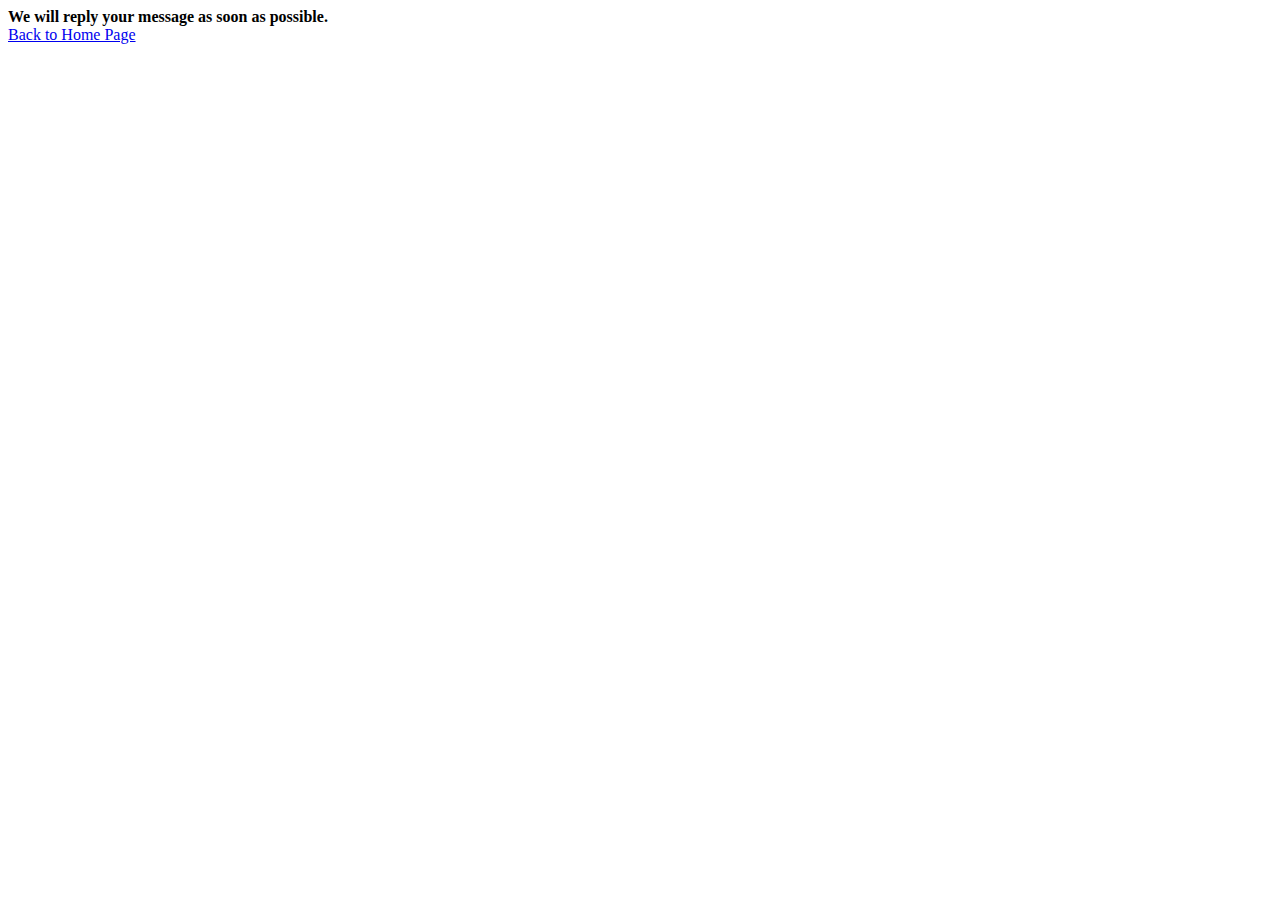
<file: contactresult.html>
<!DOCTYPE html>
<html>
<head>
	<meta charset="utf-8">
	 <meta name="viewport" content="width=device-width, initial-scale=1.0">
	 <meta http-equiv="X-UA-Compatible" content="ie-edge">
	<title>Submmited</title>
</head>
<body>
	<div id="contactresult"></div>
	<strong>We will reply your message as soon as possible.</strong><br>
	<a href="iaproject.html">Back to Home Page</a>
	<script>
		const contactList = document.getElementById("contactresult");
		new URLSeatchParams(window.location.searcg).forEach((value,
		name) => {
			contactList.append(`$(name): $(value)`)
			contactList.append(document.createElement(`br`))
		})
	</script>

</body>
</html>
</file>
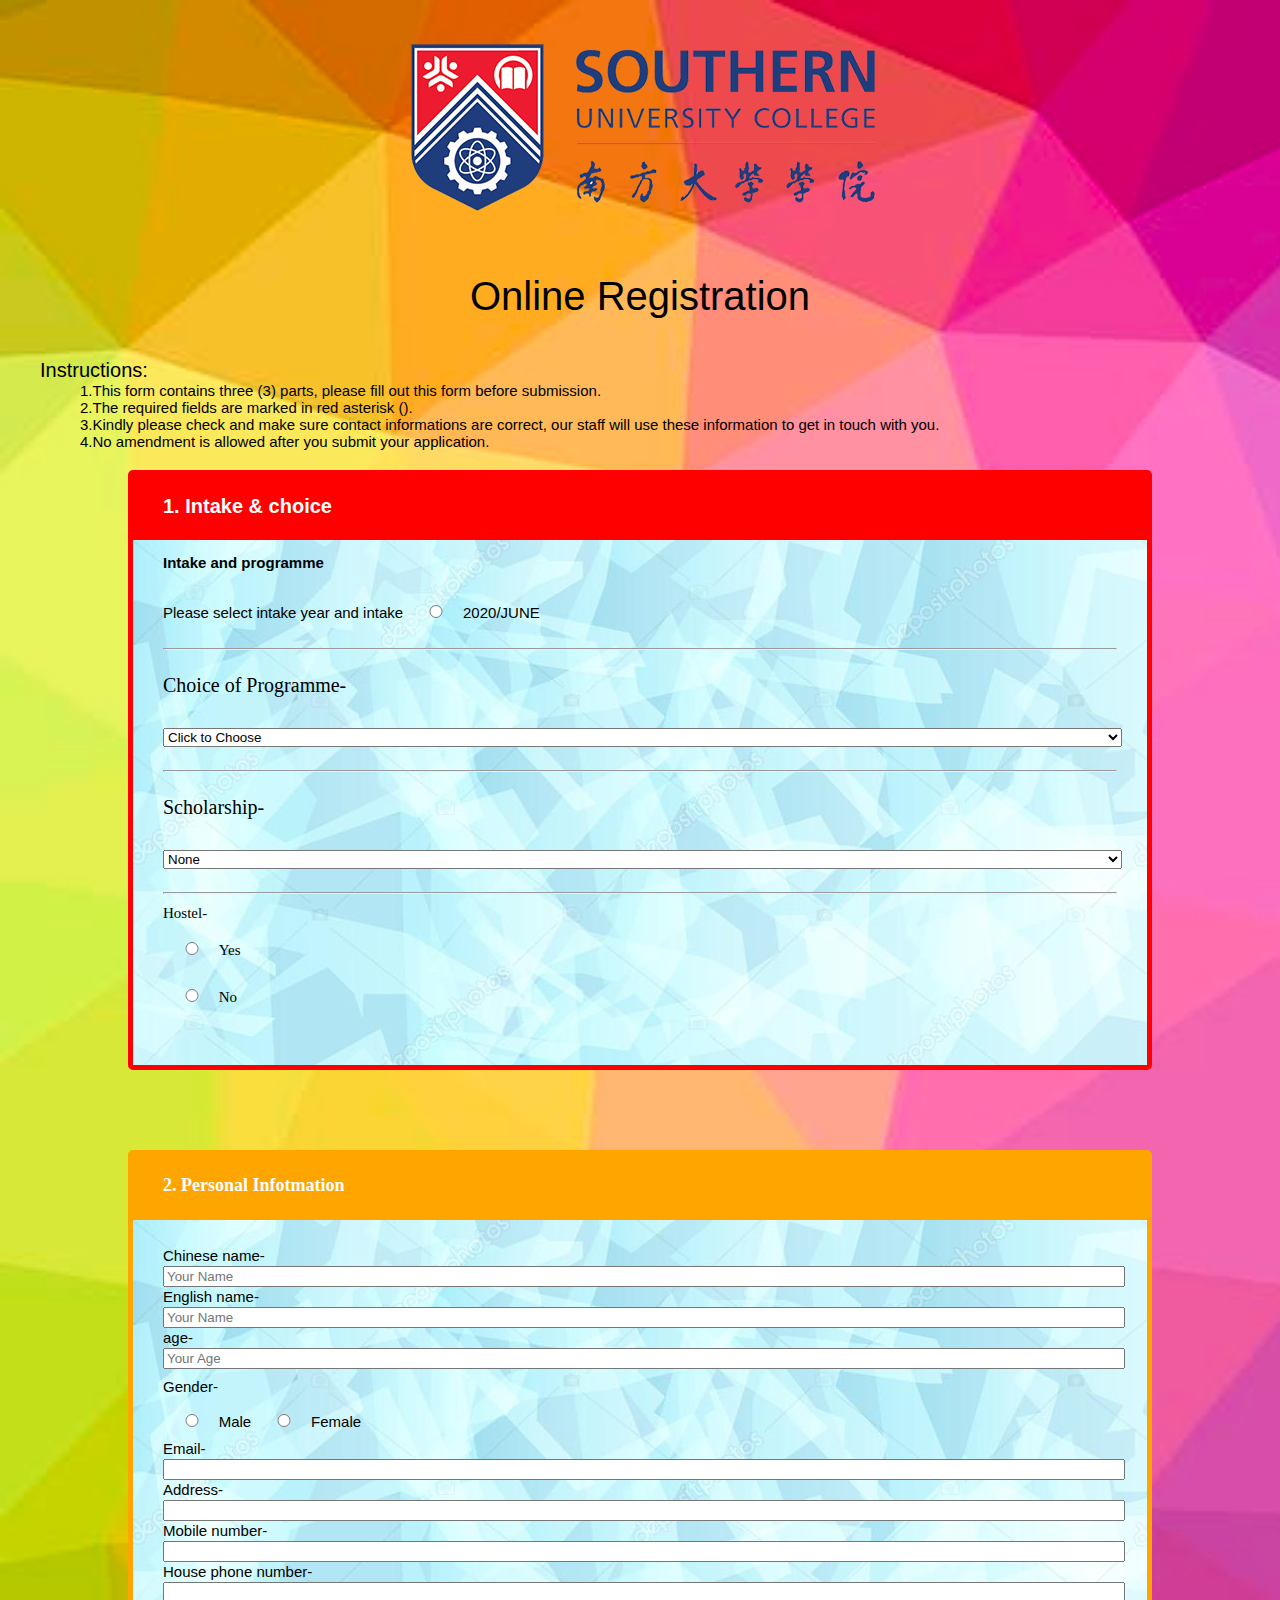
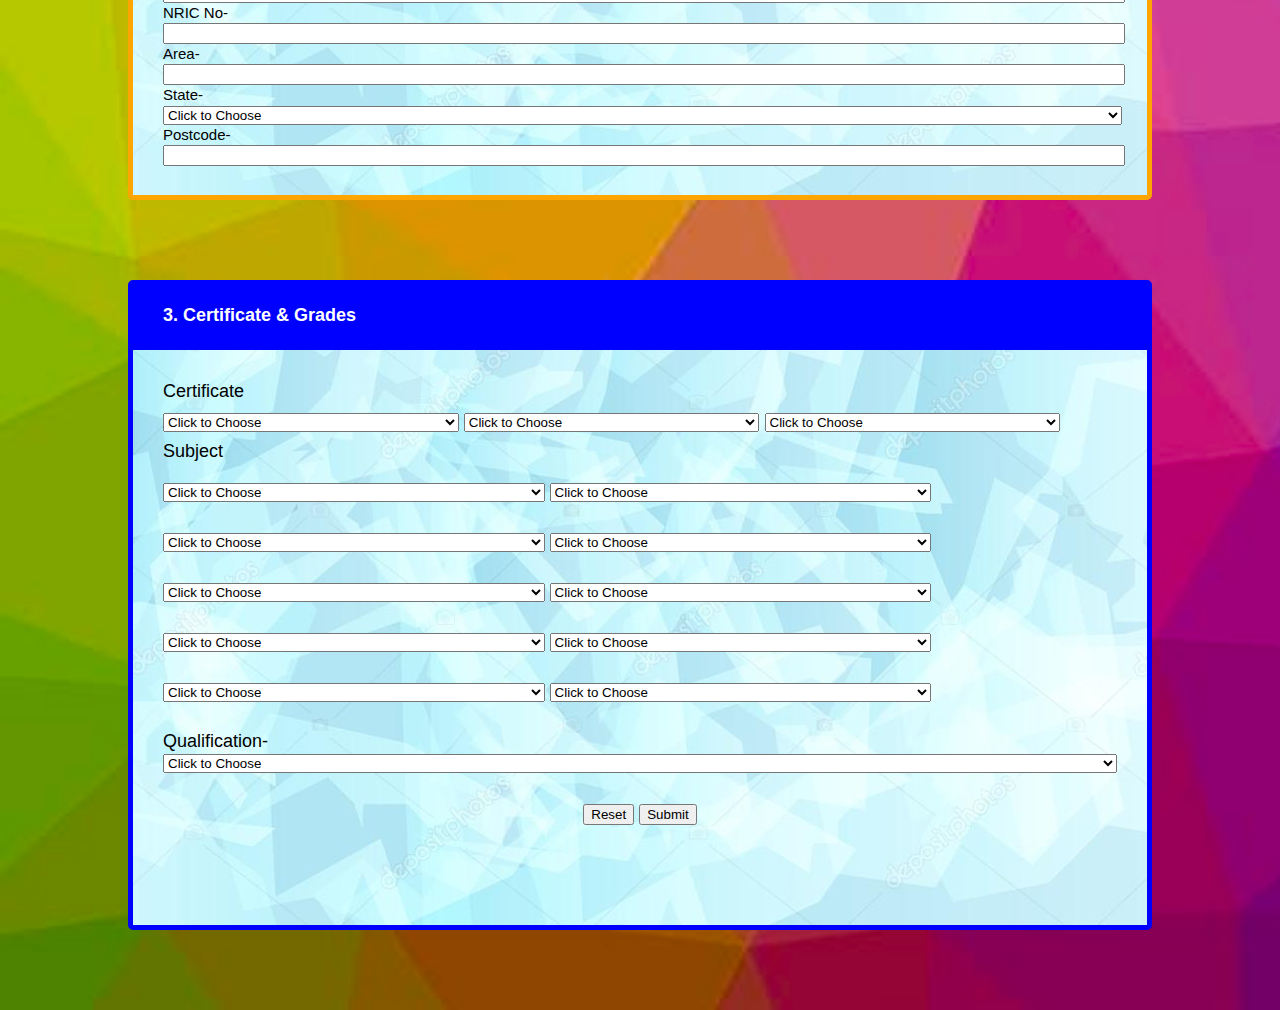
<file: form.html>
<!DOCTYPE html>
<html>
<head>
	 <meta charset="utf-8">
	 <meta name="viewport" content="width=device-width, initial-scale=1.0">
	 <meta http-equiv="X-UA-Compatible" content="ie-edge">
	 <link rel="stylesheet" type="text/css" href="form.css">
	<title>Form</title>
</head>
<body>
	<div class="content">
		<img src="images/southern.png" class="icon">
	<p>Online Registration</p>
   </div>

<div class="list">
<ul>Instructions:
<ol>1.This form contains three (3) parts, please fill out this form before submission.</ol>
<ol>2.The required fields are marked in red asterisk ().</ol>
<ol>3.Kindly please check and make sure contact informations are correct, our staff will use these information to get in touch with you.</ol>
<ol>4.No amendment is allowed after you submit your application.</ol>
</ul>
</div>

 <form action="results.html" method="GET" enctype="multipart/form-data">
  <div class="form-border">
	<h3>1. Intake & choice </h3>

    <div class="form">
        <div class="radio">
  	      <label name="Year/Intake"><b>Intake and programme</b></br>Please select intake year and intake</label>
  	      <input type="radio" name="Year/Intake" id="YearIntake" >2020/JUNE
        </div>
    </div>
          
          <hr>

          <div class="program-intake">
          <label for name="Choice of Programme">Choice of Programme-</label><br>
          		<select name="program" id=program>
          			<option value="none">Click to Choose</option>
          			<option value="it">Diploma-Information Technology (IT)</option>
          			<option value="bc">Bachelor of Arts In Business</option>
          			<option value="bi">Diploma-Business Information</option>
          			<option value="M">Diploma-Marketing</option>
          			
          		</select>
           </div>

           <hr>

           <div class="scholarship">
           	<label for name="Scholarship">Scholarship-</label><br>
           	    <select>
           	    	<option value="name">None</option>
           	    	<option value="name">Excellent Student Full Scholarship</option>
           	    	<option value="name">Multi-Cultural Scholarship</option>
           	    	<option value="name">New Student Scholarship</option>
           	    </select>
           </div>

           <hr>

           <div class="Hostel">
           	<label for name="Hostel">Hostel-</label><br><br>
           	<input type="radio" name="Hostel" id="Hostel">Yes
           </div>

           <div class="Hostel">
           	<label for name="Hostel"></label><br>
           	<input type="radio" name="Hostel" id="Hostel">No
           </div>
    
</div>
  <div class="form-border2">
  	<h3>2. Personal Infotmation</h3>

<div class="personal">
  	<div class="name">
  		<label for name="Name">Chinese name-</label><br>
  		<input type="text" name="Name" id="Name" placeholder="Your Name"><br>

  		<label for name="Name">English  name-</label><br>
  		<input type="text" name="Name" id="Name" placeholder="Your Name">
    </div>

  	<div class="age">
  		<label for name="age">age-</label><br>
  		<input type="number" name="age" id="age" placeholder="Your Age" min="1" max="99" step="1">
    </div>

    <div class="gender">
    	<label for name="gender">Gender-<br>
    		<input type="radio" name="gender" id="gender">Male
    		<input type="radio" name="gender" id="gender">Female
    	</label>
    </div>

    <div class="email">
    	<label for name="email">Email-<br>
    		<input type="email" name="email" id="email" required>
    	</label>
    </div>

    <div class="address">
    	<label for name="address">Address-<br>
    		<input type="address" name="adress" id="address" required>
    	</label>
    </div>

     <div class="mobile">
    	<label for name="mobile">Mobile number-<br>
    		<input type="tel" name="mobile" id="mobile" required>
    	</label>
    </div>

    <div class="housephone-number">
    	<label for name="housephone-number">House phone number-<br>
    		<input type="tel" name="housephone-number" id="housephone-number" required>
    	</label>
    </div>

    <div class="ic">
    	<label for name="ic">NRIC No-<br>
    		<input type="number" name="ic" id="ic" required>
    	</label>
    </div>

    <div class="area">
    	<label for name="area">Area-<br>
    		<input type="text" name="area" id="area" required>
    	</label>
    </div>

    <div class="state">
    	<label for name="state">State-<br>
    		<select>
    			<option value="none">Click to Choose</option>
    			<option value="Johor">Johor</option>
    			<option value="Melaka">Melaka</option>
    			<option value="Kuala Lumpur">Kuala Lumpur</option>
    			<option value="Sarawak">Sarawak</option>
    			<option value="Sabah">Sabah</option>
    			<option value="Negeri-Sembilan">Negeri-Sembilan</option>
    			<option value="Pulau-Pinang">Pulau-Pinang</option>
                <option value="Kedah">Kedah</option>
    			<option value="Terrenganu">Terrenganu</option>
    			<option value="Putra-Jaya">Putra-Jaya</option>
    			<option value="Pahang">Pahang</option>
    			<option value="Perak">Perak</option>
    			<option value="Perlis">Perlis</option>
    			<option value="Labuan">Labuan</option>
    			<option value="Other">Other</option>
    		</select>
    	</label>
    </div>
    <div class="postcode">
    	<label for name="postcode">Postcode-</label><br>
    		<input type="number" name="postcode" id="postcode" required>
    </div>
  </div>
</div>


   <div class="form-border3">
  	<h3>3. Certificate & Grades</h3>
    <div class="school">
    	<label for name="Secondary school">Certificate</label><br>
    	<div class="grade">
    		<select>
    			<option value="none">Click to Choose</option>
    			<option value="Johor">Johor</option>
    			<option value="other">Other</option>
    		</select>

    		<select>
    			<option value="none">Click to Choose</option>
    			<option value="SMK">SMK Taman Selesa Jaya 2</option>
    			<option value="none">Other</option>
    		</select>

    		<select>
    	     <option value="none">Click to Choose</option>
    		 <option value="2020">2020</option>
    		 <option value="2019">2019</option>
    		 <option value="2018">2018</option>
    		 <option value="2017">2017</option>
    		 <option value="2016">2016</option>
    		 <option value="2015">2015</option>
    		 <option value="2014">2014</option>
    		 <option value="2013">2013</option>
    		 <option value="2012">2012</option>
    		 <option value="2011">2011</option>
    		 <option value="2010">2010</option>
    	</select>
    </div>

    	<label for name="subject">Subject</label>
    	<div class="subject">
    	<select>
    		<option value="none">Click to Choose</option>
    		<option value="Bahasa Malaysia">Bahasa Malaysia</option>
    		<option value="English">English</option>
    		<option value="Chinese">Chinese</option>
    		<option value="Sejarah">Sejarah</option>
    		<option value="Mathemathic">Mathemathic</option>
    	</select>

    	<select>
    		<option value="none">Click to Choose</option>
    		<option value="A">A</option>
    		<option value="B">B</option>
    		<option value="C">C</option>
    		<option value="D">D</option>
    		<option value="E">E</option>
    	</select>

    	<select>
    		<option value="none">Click to Choose</option>
    		<option value="Bahasa Malaysia">Bahasa Malaysia</option>
    		<option value="English">English</option>
    		<option value="Chinese">Chinese</option>
    		<option value="Sejarah">Sejarah</option>
    		<option value="Mathemathic">Mathemathic</option>
    	</select>

    	<select>
    		<option value="none">Click to Choose</option>
    		<option value="A">A</option>
    		<option value="B">B</option>
    		<option value="C">C</option>
    		<option value="D">D</option>
    		<option value="E">E</option>
    	</select>

    	<select>
    		<option value="none">Click to Choose</option>
    		<option value="Bahasa Malaysia">Bahasa Malaysia</option>
    		<option value="English">English</option>
    		<option value="Chinese">Chinese</option>
    		<option value="Sejarah">Sejarah</option>
    		<option value="Mathemathic">Mathemathic</option>
    	</select>

    	<select>
    		<option value="none">Click to Choose</option>
    		<option value="A">A</option>
    		<option value="B">B</option>
    		<option value="C">C</option>
    		<option value="D">D</option>
    		<option value="E">E</option>
    	</select>

    	<select>
    		<option value="none">Click to Choose</option>
    		<option value="Bahasa Malaysia">Bahasa Malaysia</option>
    		<option value="English">English</option>
    		<option value="Chinese">Chinese</option>
    		<option value="Sejarah">Sejarah</option>
    		<option value="Mathemathic">Mathemathic</option>
    	</select>

    	<select>
    		<option value="none">Click to Choose</option>
    		<option value="A">A</option>
    		<option value="B">B</option>
    		<option value="C">C</option>
    		<option value="D">D</option>
    		<option value="E">E</option>
    	</select>

    	<select>
    		<option value="none">Click to Choose</option>
    		<option value="Bahasa Malaysia">Bahasa Malaysia</option>
    		<option value="English">English</option>
    		<option value="Chinese">Chinese</option>
    		<option value="Sejarah">Sejarah</option>
    		<option value="Mathemathic">Mathemathic</option>
    	</select>

    	<select>
    		<option value="none">Click to Choose</option>
    		<option value="A">A</option>
    		<option value="B">B</option>
    		<option value="C">C</option>
    		<option value="D">D</option>
    		<option value="E">E</option>
    	</select>
    </div>
  </div>

     <div class="subjects">
     	
     	<div class="Qualification">
     	<label for name="subject">Qualification-</label>
     	  <select>
     	  	<option value="none">Click to Choose</option>
     	  	<option value="UPSR">UPSR</option>
            <option value="SPM">SPM</option>
            <option value="A-Level">A-Level</option>
            <option value="STPM">STPM</option>
            <option value="O-Level">O-Level</option>
            <option value="UEC">UEC</option>
            <option value="PT3/PMR">PT3/PMR</option>
         </select>
 

   <div class="button">
     <button type="reset">Reset</button>
     <button tupe="submit">Submit</button>
    </div>
    </form>
 
</body>
</html>
</file>
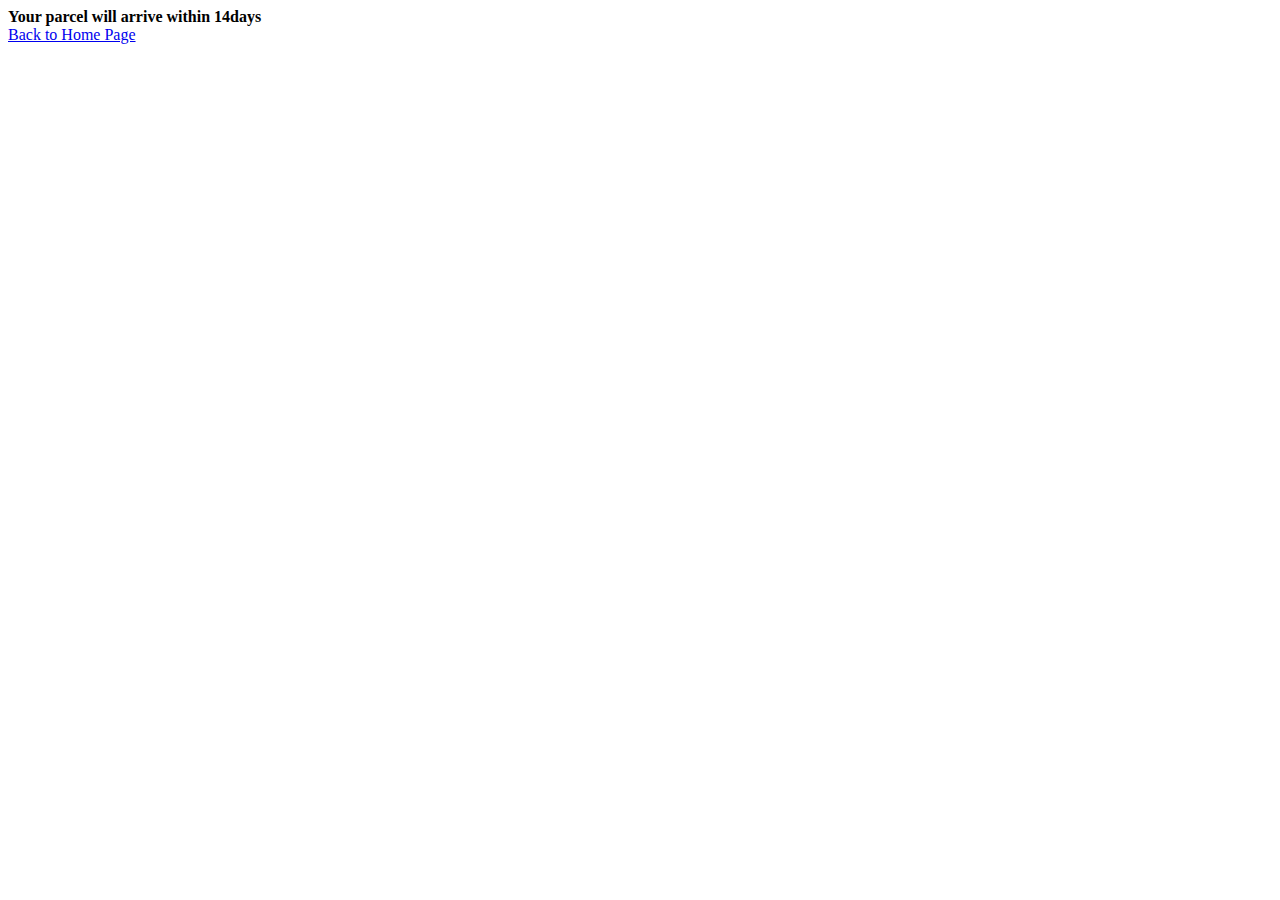
<file: orderresult.html>
<!DOCTYPE html>
<html>
<head>
	<meta charset="utf-8">
	 <meta name="viewport" content="width=device-width, initial-scale=1.0">
	 <meta http-equiv="X-UA-Compatible" content="ie-edge">
	<title>Order Successfully</title>
</head>
<body>
	<div id="orderresult"></div>
	<strong>Your parcel will arrive within 14days</strong><br>
	<a href="iaproject.html">Back to Home Page</a>
	<script>
		const orderList = document.getElementById("orderresult");
		new URLSeatchParams(window.location.searcg).forEach((value,
		name) => {
			ordersList.append(`$(name): $(value)`)
			ordersList.append(document.createElement(`br`))
		})
	</script>

</body>
</html>
</file>
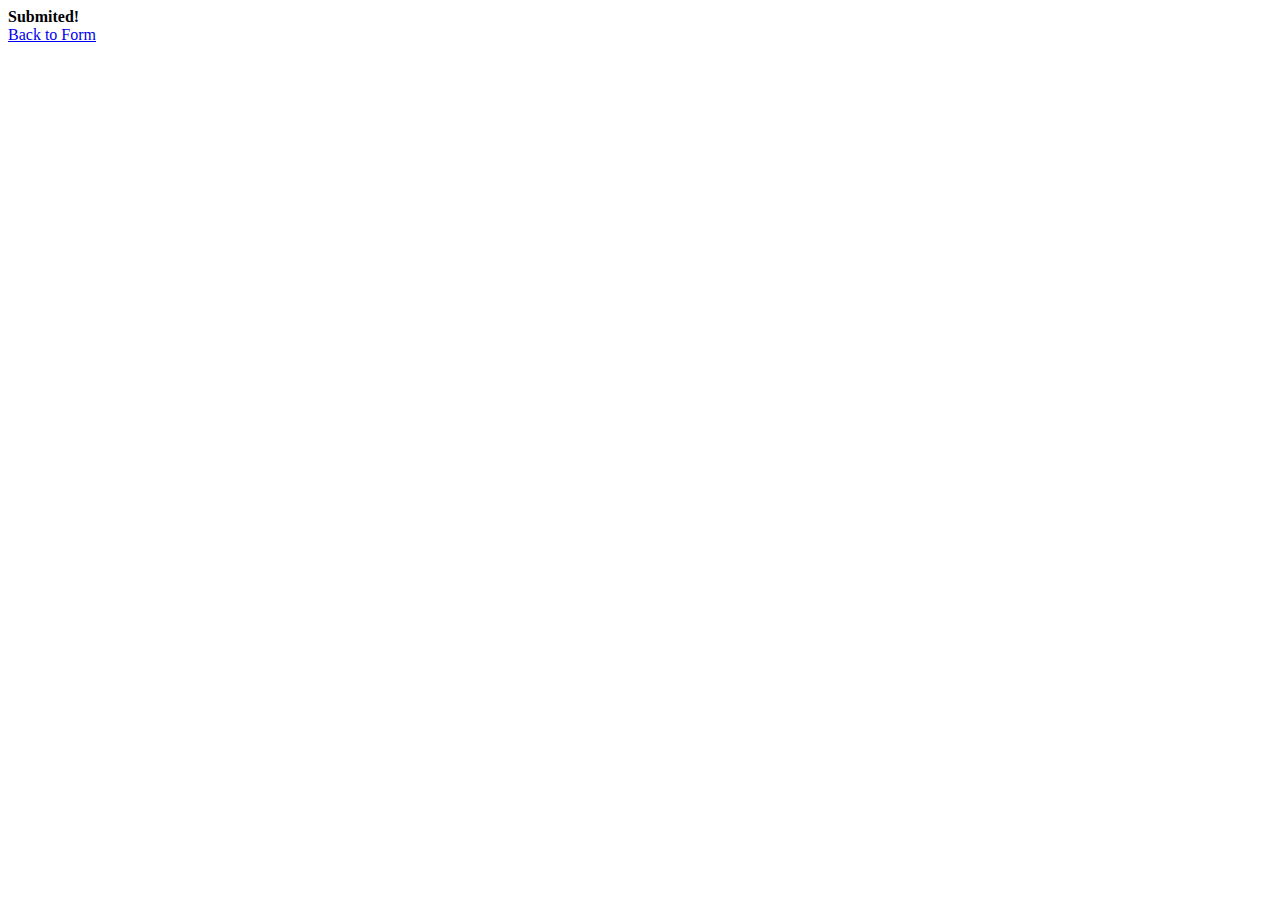
<file: results.html>
<!DOCTYPE html>
<html>
<head>
	<meta charset="utf-8">
	 <meta name="viewport" content="width=device-width, initial-scale=1.0">
	 <meta http-equiv="X-UA-Compatible" content="ie-edge">
	<title>Results</title>
</head>
<body>
	<div id="results"></div>
	<strong>Submited!</strong><br>
	<a href="form.html">Back to Form</a>
	<script>
		const resultsList = document.getElementById("results");
		new URLSeatchParams(window.location.searcg).forEach((value,
		name) => {
			resultsList.append(`$(name): $(value)`)
			resultsList.append(document.createElement(`br`))
		})
	</script>

</body>
</html>
</file>
<file: form.css>
body{
	background-image: url("images/formbg.jpg");
	background-size: cover;
	margin: 0;
	padding: 0;
}
.icon{
margin-top: 30px;
margin-left: 0 auto;
margin-right: 0 auto;
max-width: 100%;
text-align: center;
}
.content{
	font-family: sans-serif;
	font-size: 40px;
    text-align: center;
}
.list{
 width: 80%;
}
.list ul{
	font-size: 20px;
	font-family: sans-serif;
}
.list ol{
	font-size: 15px;
	font-family: sans-serif;
}
.form-border{
	background-image: url("images/formbg1.jpg");
    margin: auto;
    text-align: center;
	font-size: 20px;
	box-sizing: border-box;
	width: 80%;
    height: 600px;
    padding: 30px;  
    border: 5px solid red;
    border-top: 70px solid red;
    border-radius: 5px 5px 5px 5px;
    margin-bottom: 80px;
}
.form-border h3{
	font-size: 20px;
	color: white;
	font-family: sans-serif;
	margin-top: -75px;
	text-align: left;
}
.form{
	font-family: sans-serif;
	font-size: 15px;
    line-height: 50px;
	text-align: left;

}
.scholarship{
	text-align: left;
	line-height: 50px;
}
.Hostel{
	text-align: left;
	margin-top: 0.7em;
	font-size: 15px;
}

.form-border2{
	background-image: url("images/formbg1.jpg");
	font-size: 20px;
	margin: auto;
	padding: 30px;
	text-align: left;
	box-sizing: border-box;
	border: 5px solid orange;
	border-top: 70px solid orange;
	border-radius: 5px 5px 5px 5px;
	width: 80%;
	height: 650px;
	margin-bottom: 80px;
}
.form-border2 h3{
	font-family: sans-serif;
	font-size: 18px;
	color: white;
	font-family: white;
	margin-top: -75px;
	text-align: left;
}
.program-intake{
	text-align: left;
	line-height: 50px;
}
.name{
	font-family: sans-serif;
	font-size: 15px;
	margin-top: 50px;
	text-align: left;
	line-height: 20px;
}
.age{
	font-size: 15px;
	font-family: sans-serif;
	text-align: left;
	line-height: 20px;
}
.gender{
	font-size: 15px;
	font-family: sans-serif;
	text-align: left;
	line-height: 35px;
}
.email{
	font-size: 15px;
	font-family: sans-serif;
	line-height: 20px;
	text-align: left;
}
.address{
	font-size: 15px;
	font-family: sans-serif;
	line-height: 20px;
}
.mobile{
	font-size: 15px;
	font-family: sans-serif;
	line-height: 20px;
}
.housephone-number{
	font-size: 15px;
	font-family: sans-serif;
	line-height: 20px;
}
.ic{
	font-size: 15px;
	font-family: sans-serif;
	line-height: 20px;
}
.area{
	font-size: 15px;
	font-family: sans-serif;
	line-height: 20px;
}
.state{
	font-size: 15px;
	font-family: sans-serif;
	line-height: 20px;
}
.postcode{
    font-size: 15px;
	font-family: sans-serif;
	line-height: 20px;
}
.form-border3{
	background-image: url("images/formbg1.jpg");
	font-size: 20px;
	margin: auto;
	padding:30px;
	text-align: left;
	box-sizing: border-box;
	border: 5px solid blue;
	border-top: 70px solid blue;
	border-radius: 5px 5px 5px 5px;
	width: 80%;
	height: 650px;
	margin-bottom: 80px;
}
.form-border3 h3{
  font-size: 18px;
	color: white;
	font-family: sans-serif;
	margin-top: -75px;
	text-align: left;
}
.school{
	font-family: sans-serif;
	margin-top: 50px;
    font-size: 18px;
	font-family: sans-serif;
	line-height: 30px;
	text-align: left;
}
input{
	width: 100%;
}
.radio input{
	width: 5%;
}
.Hostel input{
	width: 5%;
}
.gender input{
	width: 5%;
}
.grade select{
	width: 31%;
}
select{
	width: 100.5%;
}
.subject{
	line-height: 50px;
	margin-bottom: 15px;
}
.subject select{
	display: inline-flex;
	width: 40%;
}
.subjects{
	font-size: 18px;
	font-family: sans-serif;
	text-align: left;
}
.Qualification select{
	text-align: left;
	line-height: 40px;
    width: 100%;
}
.button{
	text-align: center;
	line-height: 80px;
}
</file>
